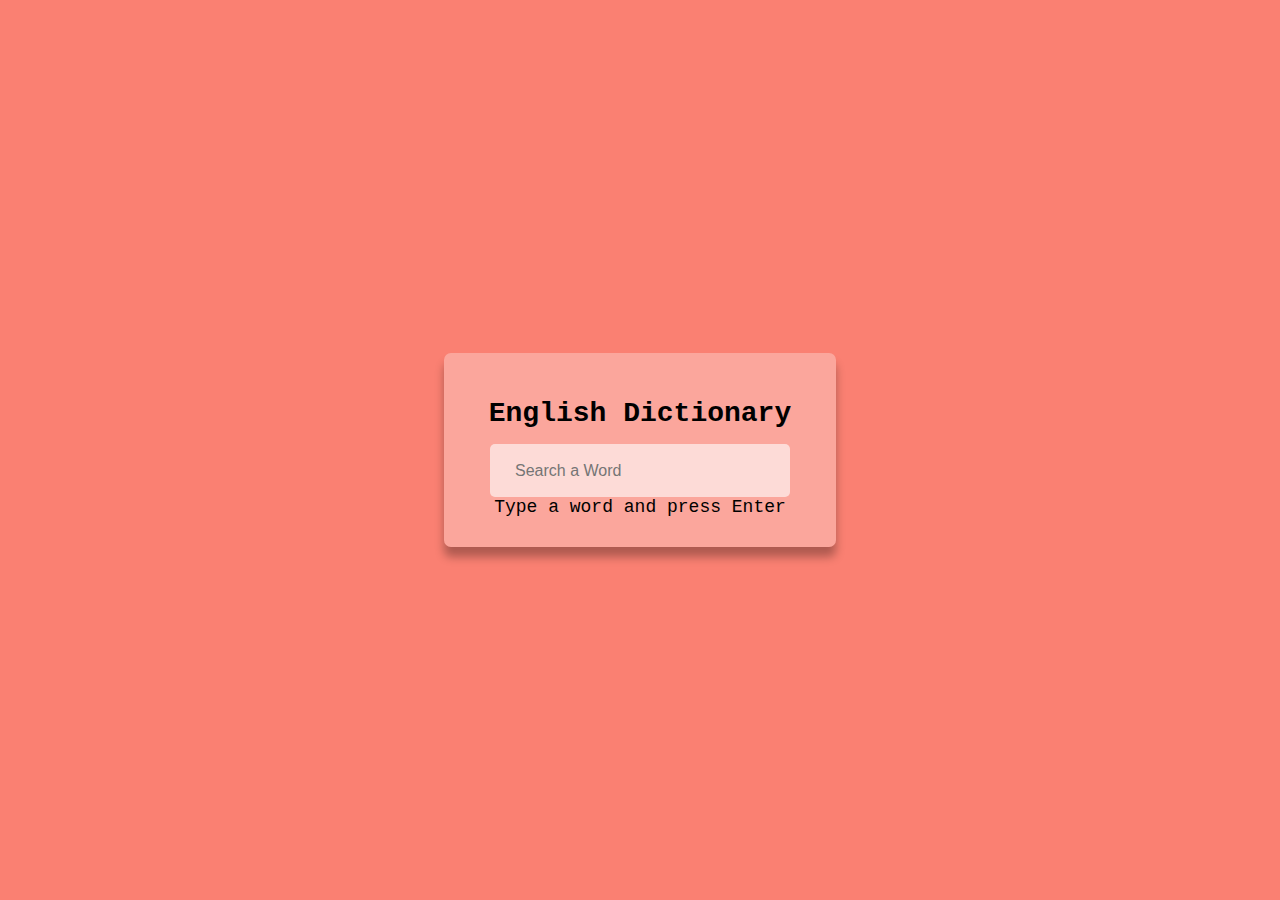
<file: English_dictionary/index.html>
<!DOCTYPE html>
<html lang="en">
  <head>
    <meta charset="UTF-8" />
    <meta name="viewport" content="width=device-width, initial-scale=1.0" />
    <title>English Dicitionary</title>
    <link rel="stylesheet" href="style.css" />
  </head>
  <body>
    <div class="conatiner" id="container">
        <h1 class="heading">English Dictionary</h1>

        <input type="text" class="input" id="input" placeholder="Search a Word" />
        <p class="info-text" id="info-text">Type a word and press Enter</p>

        <div class="meaning-conatiner" id="meaning-container">
            <p>Word Title : <span class="titile" id="title">___________</span></p>
            <p>Meaning : <span class="titile" id="meaning">___________</span></p>
            <audio src="" controls id="audio"></audio>
        
        </div>


    </div>

    <script src="script.js"></script>
  </body>
</html>
</file>
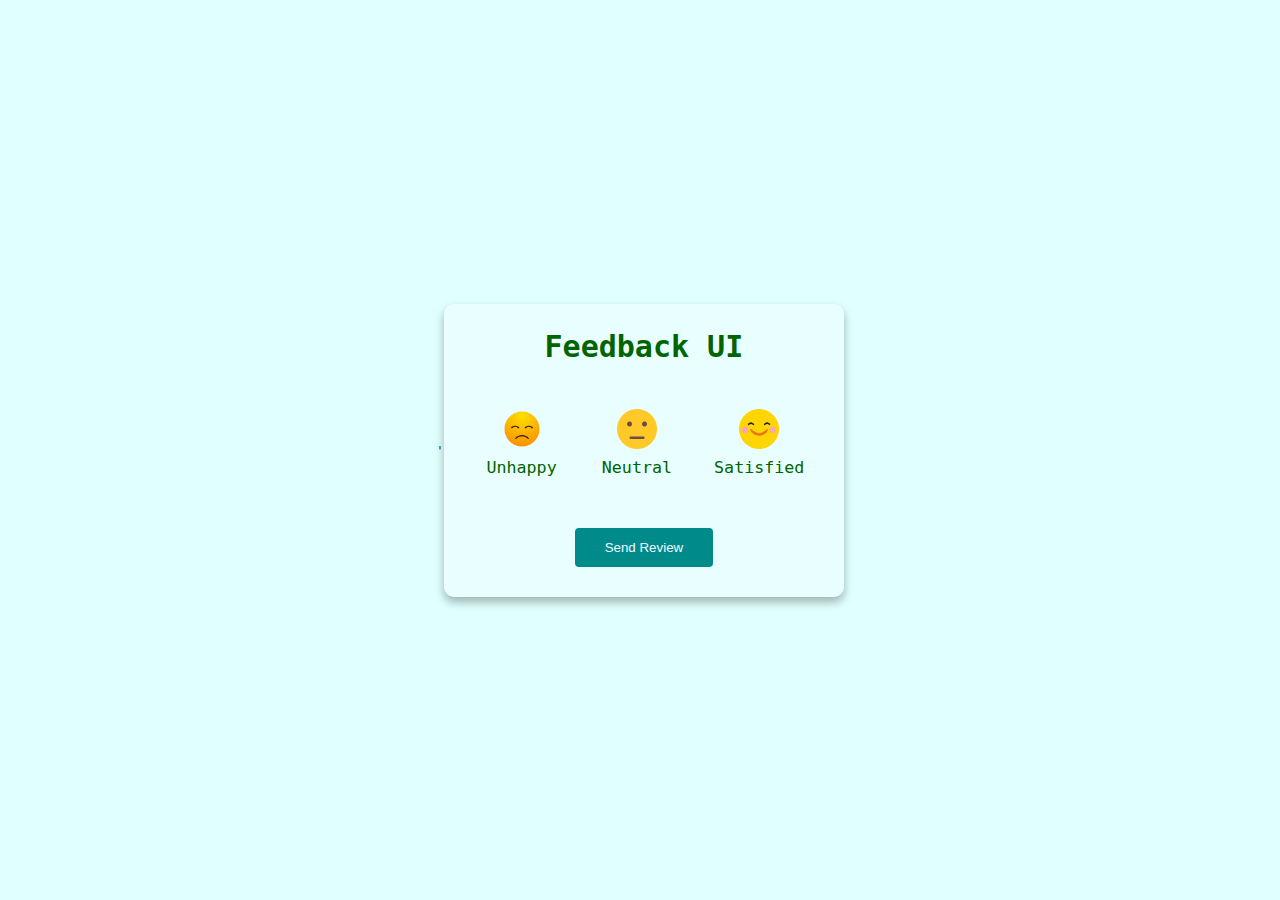
<file: Feedback_UI/index.html>
<!DOCTYPE html>
<html lang="en">
<head>
    <meta charset="UTF-8">
    <meta name="viewport" content="width=device-width, initial-scale=1.0">
    <title>Feedback UI</title>'
    <link rel="stylesheet" href="style.css">
</head>
<body>
    <div class="container" id="container">
        <h1 class="heading" >Feedback UI</h1>

        <div class="rating-container" id="rating-container">
            <div class="rating">
                <img src="image/sad.png" alt="">
                <small>Unhappy</small>
            </div>
            <div class="rating">
                <img src="image/neutral.png" alt="">
                <small>Neutral</small>
            </div>
            <div class="rating">
                <img src="image/happy.png" alt="">
                <small>Satisfied</small>
            </div>

        </div>

        <button class="btn" id="btn">Send Review</button>
        

    </div>

    

    <script src="script.js"></script>
</body>
</html>
</file>
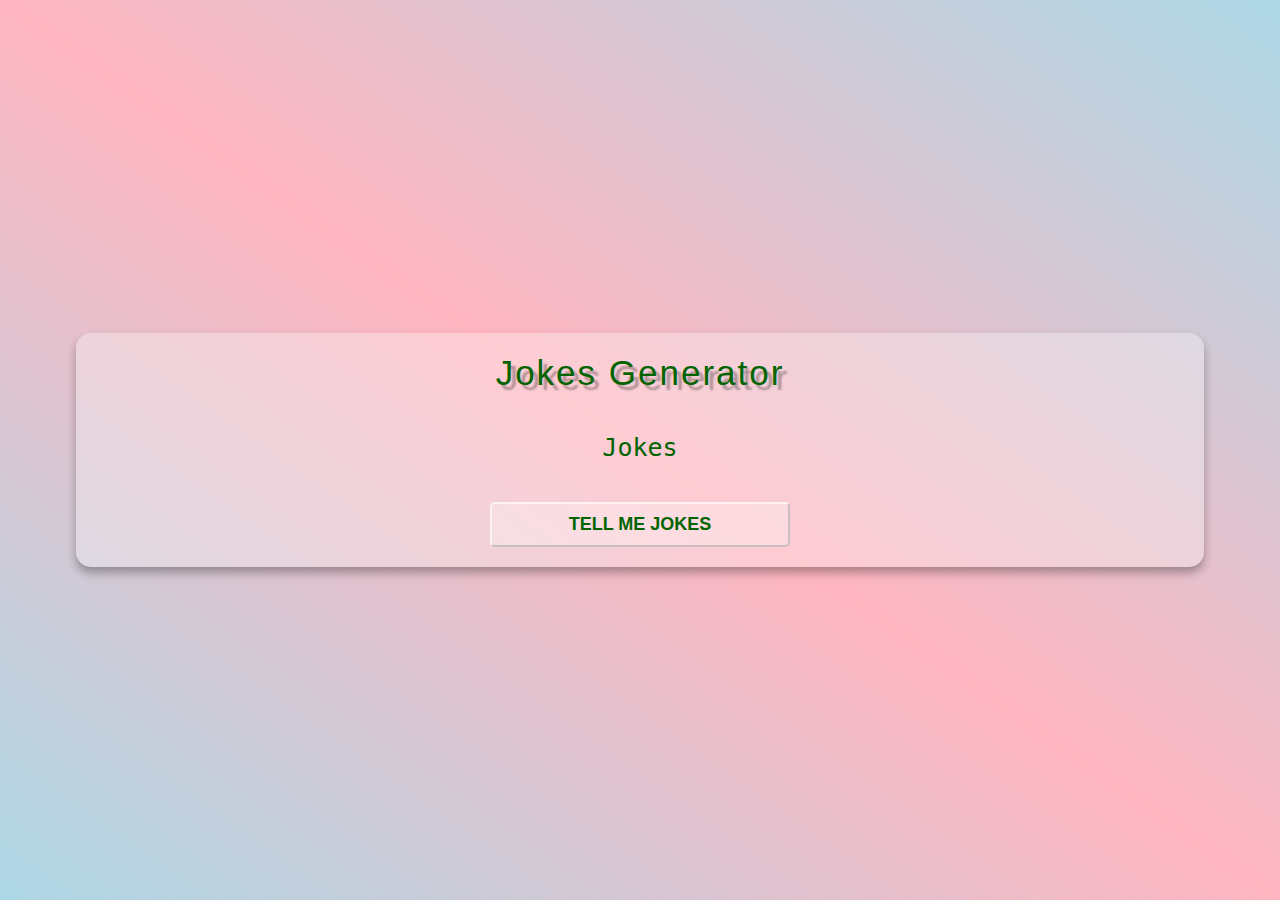
<file: Jokes/index.html>
<!DOCTYPE html>
<html lang="en">
<head>
    <meta charset="UTF-8">
    <meta name="viewport" content="width=device-width, initial-scale=1.0">
    <title>Jokes Generator</title>
    <link rel="stylesheet" href="style.css">
</head>
<body>
    <div class="container">
        <h1 class="heading">Jokes Generator </h1>
        <p class="joke" id="joke" >Jokes</p>
        <button type="button" class="btn" id="btn" >Tell Me Jokes</button>
    </div>

    


    <script src="script.js"></script>
</body>
</html>
</file>
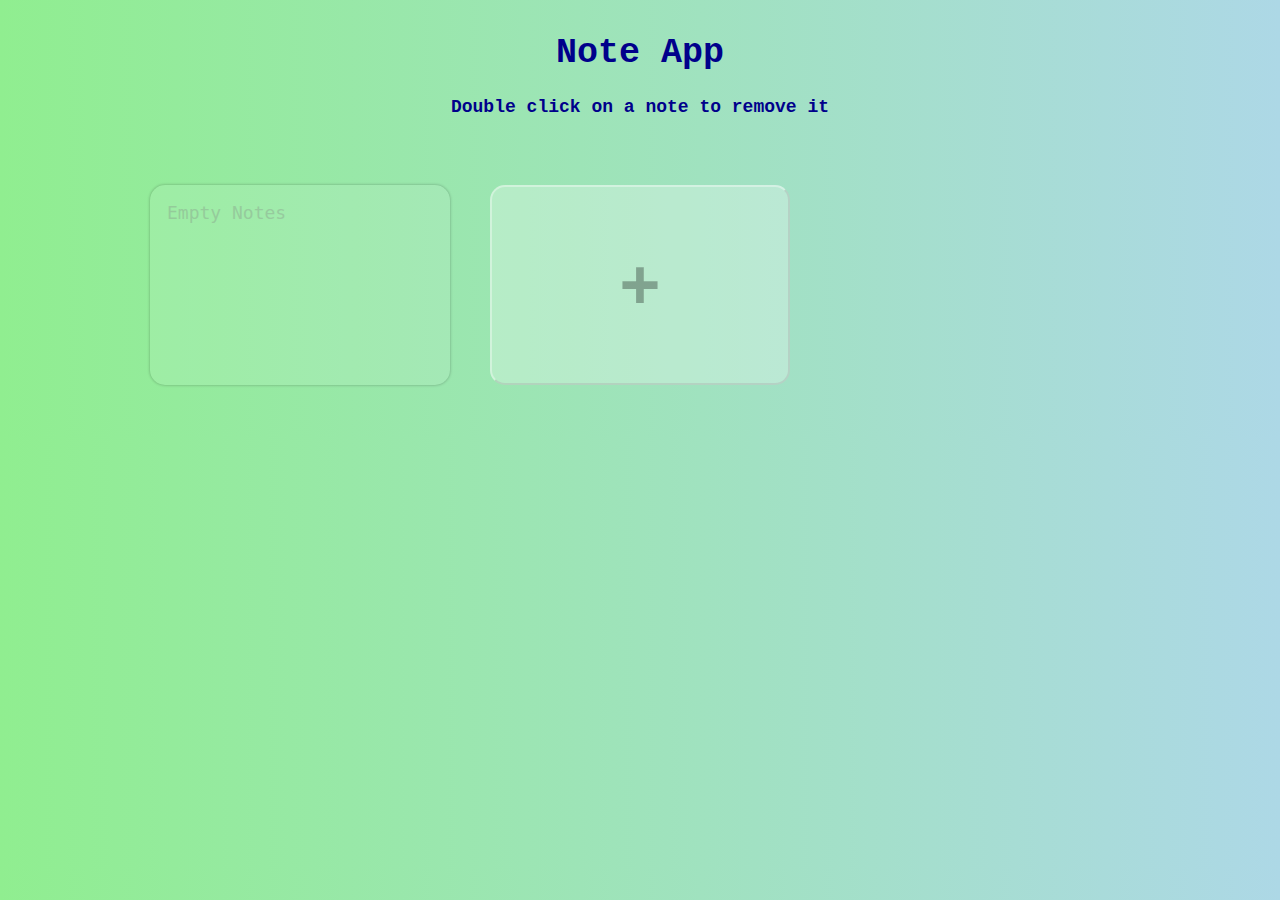
<file: Note_App/index.html>
<!DOCTYPE html>
<html lang="en">
<head>
    <meta charset="UTF-8">
    <meta name="viewport" content="width=device-width, initial-scale=1.0">
    <title>Note App</title>
    <link rel="stylesheet" href="style.css">
</head>
<body>
    <h1 class="heading" > Note App</h1>
    <p class="info-text">Double click on a note to remove it</p>
    <div class="app" id="app">
        
        <textarea cols="30" rows="10" id="note" class="note" placeholder="Empty Notes" ></textarea>
       
        <button class="btn" id="btn" >+</button>


    </div>



    <script src="script.js"></script>
</body>
</html>
</file>
<file: English_dictionary/style.css>
*{
    margin: 0;
    box-sizing: border-box;
}

body{
    background: salmon ;
    display: flex;
    min-height: 100vh;
    justify-content: center;
    align-items: center;
    font-family: 'Courier New', Courier, monospace;
    
}

.conatiner{
    background-color: rgba(255,255,255,.3);
    padding: 30px;
    border-radius: 7px;
    box-shadow: 0 10px 10px rgba(0, 0, 0, .3);
    margin: 10px;
    max-width: 600px;
    text-align: center;
    font-size: 18px;
    font-weight: 500;

}

.heading {
    font-size: 28px;
    margin: 15px;

}

.input{
    height: 53px;
    width: 300px;
    background-color: rgba(255,255,255, .6);
    border-color: rgba(255,255,255,.4);
    border: none;
    font-size: 16px;
    padding: 0 25px;
    border-radius: 5px;
}

.meaning-conatiner{
    display: none;  

}
</file>
<file: Feedback_UI/style.css>
*{
    margin: 0;
    box-sizing: border-box;
}

body{
    background-color: lightcyan;
    color: darkgreen;
    display: flex;
    min-height: 100vh;
    justify-content: center;
    align-items: center;
    font-family: monospace;
}

.container{
    background-color: rgba(255,255,255,.3);
    box-shadow: 0 5px 10px rgba(0,0,0, .3);
    padding: 20px;
    border-radius: 10px;
    width: 85%;
    max-width: 400px;
    text-align: center;
    font-size: 20px;

}

.heading{
    margin: 5px;
    font-size: 30px;
}

.rating-container{
    display: flex;
    padding: 20px 0;
}
.rating{
    cursor: pointer;
    padding: 10px;
    margin: 10px 5px ;
}

.rating:hover, 
.rating.active
{
    background: darkseagreen;
    border-radius: 10px;
    box-shadow: 0 0 10px rgba(0,0,0,0.3);
    color: aliceblue;
    transition: all 300ms ease ;
}

.btn{
    background-color: darkcyan;
    color: aliceblue;
    margin: 10px;
    border-radius: 4px;
    padding: 12px 30px;
    cursor: pointer;
    border: 0;
}

.btn:hover{
    box-shadow: 0 5px 10px rgba(0,0,0, .3);
    transition: all 300ms ease;
}
.btn:active{
    transform: scale(0.96);
}



.rating img{
    width: 40px;
}
</file>
<file: Jokes/style.css>
*{
    margin: 0;
}

body{
    background: linear-gradient(to left bottom, lightblue, lightpink, lightblue);
    min-height: 100vh;
    display: flex;
    justify-content: center;
    align-items: center;
    font-family: monospace;
}

.container{
    background-color: rgba(255, 255, 255, 0.3);
    padding: 20px;
    box-shadow: 0 6px 10px rgba(0,0,0,.3);
    border-radius: 15px;
    width: 85%;
    text-align: center;
    color: darkgreen;

}

.heading{
    font-size: 35px;
    font-weight: 200;
    font-family: Impact, Haettenschweiler, 'Arial Narrow Bold', sans-serif;
    text-shadow: 5px 5px 2px rgba(0,0,0,.3);
    letter-spacing: 2px;

}

.joke{
    font-size: 25px;
    font-weight: 500;
    margin: 40px;

    
}

.btn{
    font-size: 18px;
    font-weight: 700;
    border-radius: 5px;
    cursor: pointer;
    padding: 10px;
    background-color: rgba(255,255,255,.3);
    border-color: rgba(255, 255, 255, 0.6);
    text-transform: uppercase;
    width: 300px;
    color: darkgreen;

}

.btn:hover{
    background-color: rgba(255,255,255,.5);
    box-shadow: 0 4px 4px rgba(0,0,0,.3);
    transition: all 300ms ease;
}
</file>
<file: Note_App/style.css>
body{
    margin: 0;
    box-sizing: border-box;
    background: linear-gradient(to left, lightblue, lightgreen);
    font-family: 'Courier New', Courier, monospace;
}

.heading{
    color: darkblue;
    text-align: center;
    padding-top: 10px;
    font-size: 35px;
}

.info-text{
    text-align: center;
    color: darkblue;
    font-size: 18px;
    font-weight: 600;
}

.app{
    display: grid;
    grid-template-columns: repeat(auto-fill, 300px);
    gap: 40px;
    justify-content: center;
    padding: 50px;
}

.note{
    padding: 17px;
    border-radius: 15px;
    resize: none;
    box-shadow: 0 0 3px rgba(0,0,0,.3);
    font-size: 18px;
    height: 200px;
    color: darkblue;
    border: none;
    outline: none;
    background: rgba(255, 255, 255, .1);
    box-sizing: border-box;
}

.note::placeholder{
    color: gray;
    opacity: 30%;
}

.note:hover, .note:focus{
    box-shadow: 0  0 10px rgba(0,0,0,.3);
    transition: all 300ms ease;

}

.btn{
    height: 200px;
    border-color: rgba(255, 255, 255, .37);
    background: rgba(255, 255, 255, .27);
    border-radius: 15px;
    font-size: 70px;
    font-weight: 700;
    color: rgba(0,0,0,.3);
    box-sizing: border-box;

}

.btn:hover{
    background-color: rgba(255, 255, 255, .55);
    color: rgba(0,0,0,.6);
    transition: all 300ms ease;
}
</file>
